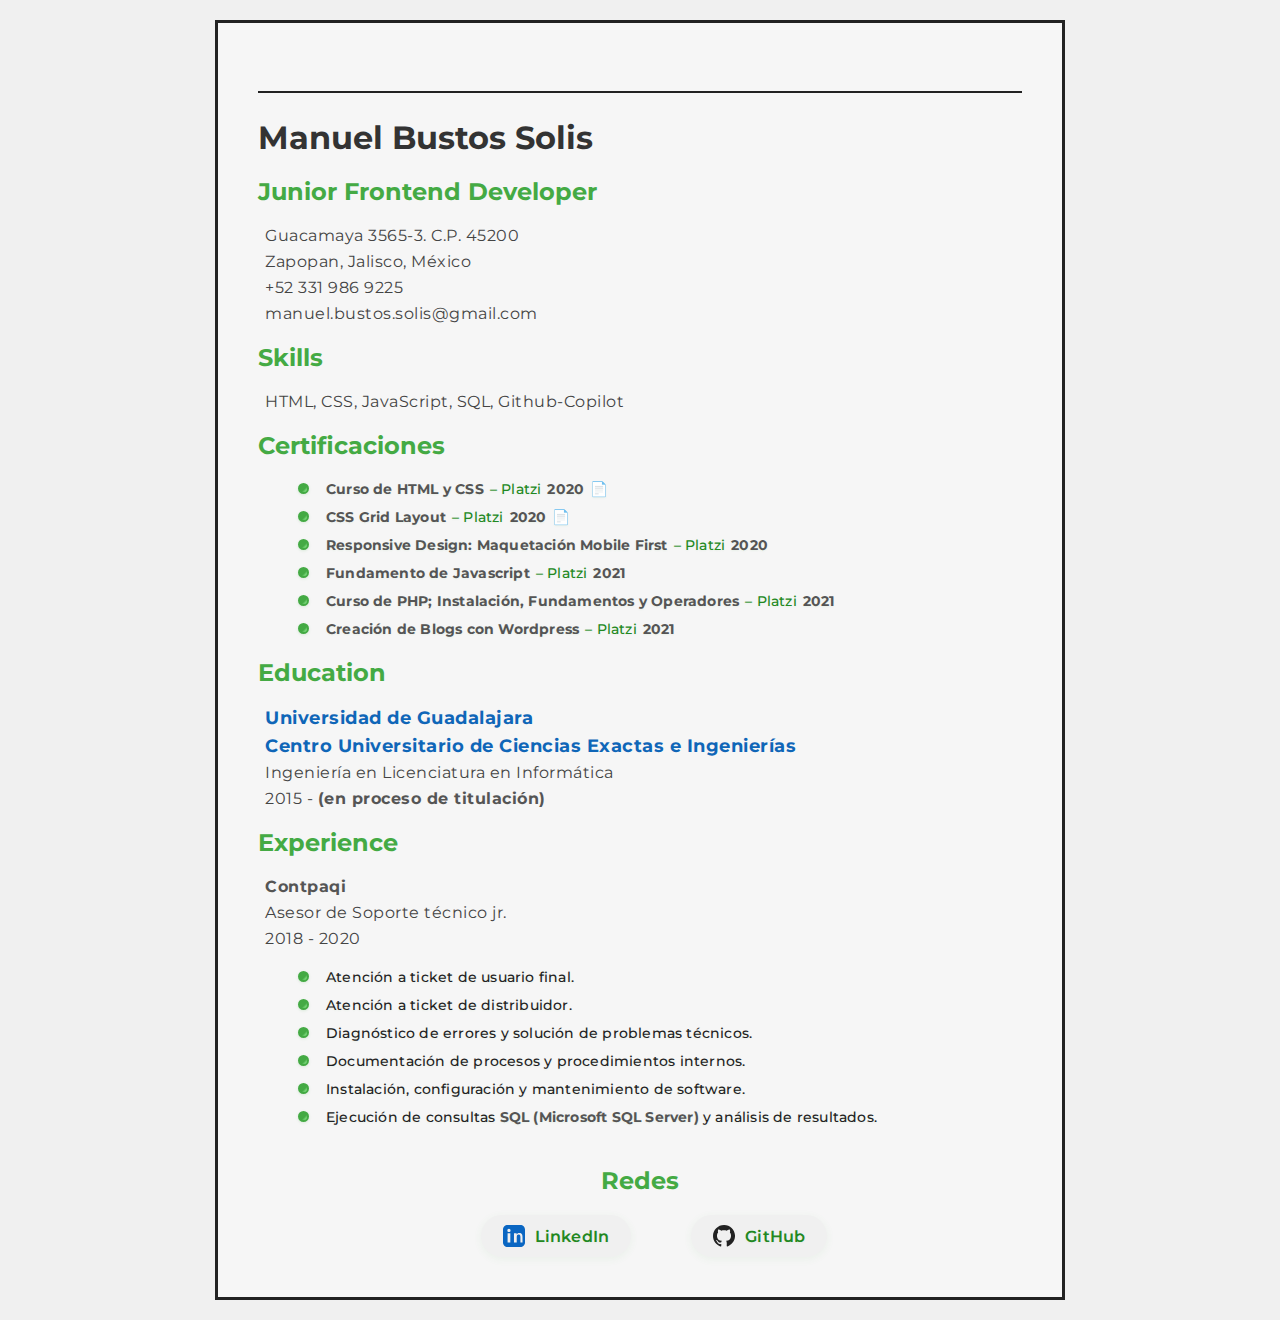
<file: 01-curriculum/index.html>
<!DOCTYPE html>
<html lang="es">
<head>
    <meta charset="UTF-8">
    <meta name="viewport" content="width=device-width, initial-scale=1.0">
    <title>Curriculum</title>
    <meta name="description" content="Currículum profesional de Manuel Bustos Solis, experiencia, habilidades y certificaciones.">
    <meta name="keywords" content="Currículum, CV, Manuel Bustos Solis, desarrollador, programación, certificaciones, Platzi">
    <meta name="author" content="Manuel Bustos Solis">
    <!-- Open Graph para compartir en redes sociales -->
    <meta property="og:title" content="Currículum de Manuel Bustos Solis">
    <meta property="og:description" content="Conoce mi experiencia, habilidades y certificaciones.">
    <meta property="og:type" content="website">
    <meta property="og:url" content="https://roadmap.sh/projects/single-page-cv">
    <!-- Puedes agregar una imagen personalizada para compartir en redes sociales -->
    <!-- <meta property="og:image" content="https://tusitio.com/imagen-cv.png"> -->
    <link rel="me" href="https://github.com/ManuelBustosSolis">
    <link rel="me" href="https://www.linkedin.com/in/manuel-bustos-solis">
    <link rel="stylesheet" href="style.css">
</head>
<body>

    <div class="container"> 
        <header>
            <h1 class="name">Manuel Bustos Solis</h1>
            <h2>Junior Frontend Developer</h2>
            <section class="contact">
                <p>Guacamaya 3565-3. C.P. 45200</p>
                <p>Zapopan, Jalisco, México</p>
                <p>+52 331 986 9225</p>
                <p>manuel.bustos.solis@gmail.com</p>
            </section>
        </header>

        <main>
            <section class="skills">
                <h2>Skills</h2>
                <p>HTML, CSS, JavaScript, SQL, Github-Copilot</p>
            </section>
            <section class="certifications">
                <h2>Certificaciones</h2>
                <ul>
                    <li>
                        <a href="https://platzi.com/p/manuelbustossolis/curso/1758-course/diploma/detalle/" target="_blank" title="Ver certificado" style="display:inline-flex;align-items:center;gap:6px;">
                            <span class="cert-title">Curso de HTML y CSS</span> – Platzi <span class="cert-year">2020</span> 📄
                        </a>
                    </li>
                    <li>
                        <a href="https://platzi.com/p/manuelbustossolis/curso/1229-course/diploma/detalle/" target="_blank" title="Ver certificado" style="display:inline-flex;align-items:center;gap:6px;">
                            <span class="cert-title">CSS Grid Layout</span> – Platzi <span class="cert-year">2020</span> 📄
                        </a>
                    </li>
                    <li>
                        <a href="https://platzi.com/p/manuelbustossolis/curso/2030-course/diploma/detalle/" target="_blank" title="Ver certificado" style="display:inline-flex;align-items:center;gap:6px;">
                            <span class="cert-title">Responsive Design: Maquetación Mobile First</span> – Platzi <span class="cert-year">2020</span>
                        </a>
                    </li>
                    <li>
                        <a href="https://platzi.com/p/manuelbustossolis/curso/1339-course/diploma/detalle/" target="_blank" title="Ver certificado" style="display:inline-flex;align-items:center;gap:6px;">
                            <span class="cert-title">Fundamento de Javascript</span> – Platzi <span class="cert-year">2021</span>
                        </a>
                    </li>
                    <li>
                        <a href="https://platzi.com/p/manuelbustossolis/curso/2646-course/diploma/detalle/" target="_blank" title="Ver certificado" style="display:inline-flex;align-items:center;gap:6px;">
                            <span class="cert-title">Curso de PHP; Instalación, Fundamentos y Operadores</span> – Platzi <span class="cert-year">2021</span>
                        </a>
                    </li>
                    <li>
                        <a href="https://platzi.com/p/manuelbustossolis/curso/2534-course/diploma/detalle/" target="_blank" title="Ver certificado" style="display:inline-flex;align-items:center;gap:6px;">
                            <span class="cert-title">Creación de Blogs con Wordpress</span> – Platzi <span class="cert-year">2021</span>
                        </a>
                    </li>
                </ul>
            </section>
            <section class="education">
                <h2>Education</h2>
                <p><span class="university">Universidad de Guadalajara</span></p>
                <p><span class="university">Centro Universitario de Ciencias Exactas e Ingenierías</span></p>
                <p>Ingeniería en Licenciatura en Informática</p>
                <p>2015 - <span>(en proceso de titulación)</span></p>
            </section>
            <section class="experience">
                <h2>Experience</h2>
                <p><span class="company">Contpaqi</span></p>
                <p>Asesor de Soporte técnico jr.</p>
                <p>2018 - 2020</p>
                <ul>
                    <li>Atención a ticket de usuario final.</li>
                    <li>Atención a ticket de distribuidor.</li>
                    <li>Diagnóstico de errores y solución de problemas técnicos.</li>
                    <li>Documentación de procesos y procedimientos internos.</li>
                    <li>Instalación, configuración y mantenimiento de software.</li>
                    <li>Ejecución de consultas <span class="sql">SQL (Microsoft SQL Server)</span> y análisis de resultados.</li>
                </ul>
            </section>
            <section class="social">
                <h2>Redes</h2>
                <ul class="social-links">
                    <li class="linkedin">
                        <a href="https://www.linkedin.com/in/manuel-bustos-solis" target="_blank" rel="noopener noreferrer">
                            <svg viewBox="0 0 24 24"><path d="M19 0h-14c-2.76 0-5 2.24-5 5v14c0 2.76 2.24 5 5 5h14c2.76 0 5-2.24 5-5v-14c0-2.76-2.24-5-5-5zm-11 19h-3v-10h3v10zm-1.5-11.27c-.97 0-1.75-.79-1.75-1.76s.78-1.76 1.75-1.76 1.75.79 1.75 1.76-.78 1.76-1.75 1.76zm15.5 11.27h-3v-5.6c0-1.34-.03-3.07-1.87-3.07-1.87 0-2.16 1.46-2.16 2.97v5.7h-3v-10h2.89v1.36h.04c.4-.75 1.37-1.54 2.82-1.54 3.01 0 3.57 1.98 3.57 4.56v5.62z"/></svg>
                            LinkedIn
                        </a>
                    </li>
                    <li class="github">
                        <a href="https://github.com/ManuelBustosSolis" target="_blank" rel="noopener noreferrer">
                            <svg viewBox="0 0 24 24"><path d="M12 0c-6.63 0-12 5.37-12 12 0 5.3 3.438 9.8 8.205 11.385.6.113.82-.258.82-.577 0-.285-.01-1.04-.015-2.04-3.338.724-4.042-1.61-4.042-1.61-.546-1.387-1.333-1.756-1.333-1.756-1.09-.745.083-.729.083-.729 1.205.085 1.84 1.237 1.84 1.237 1.07 1.834 2.807 1.304 3.492.997.108-.775.418-1.305.762-1.605-2.665-.305-5.466-1.332-5.466-5.931 0-1.31.469-2.381 1.236-3.221-.124-.303-.535-1.523.117-3.176 0 0 1.008-.322 3.301 1.23.957-.266 1.984-.399 3.003-.404 1.018.005 2.046.138 3.006.404 2.291-1.553 3.297-1.23 3.297-1.23.653 1.653.242 2.873.119 3.176.77.84 1.235 1.911 1.235 3.221 0 4.609-2.803 5.624-5.475 5.921.43.371.823 1.102.823 2.222 0 1.606-.014 2.898-.014 3.293 0 .322.216.694.825.576 4.765-1.587 8.2-6.086 8.2-11.385 0-6.63-5.373-12-12-12z"/></svg>
                            GitHub
                        </a>
                    </li>
                </ul>
            </section>
        </main>
    </div>
    
</body>
</html>
</file>
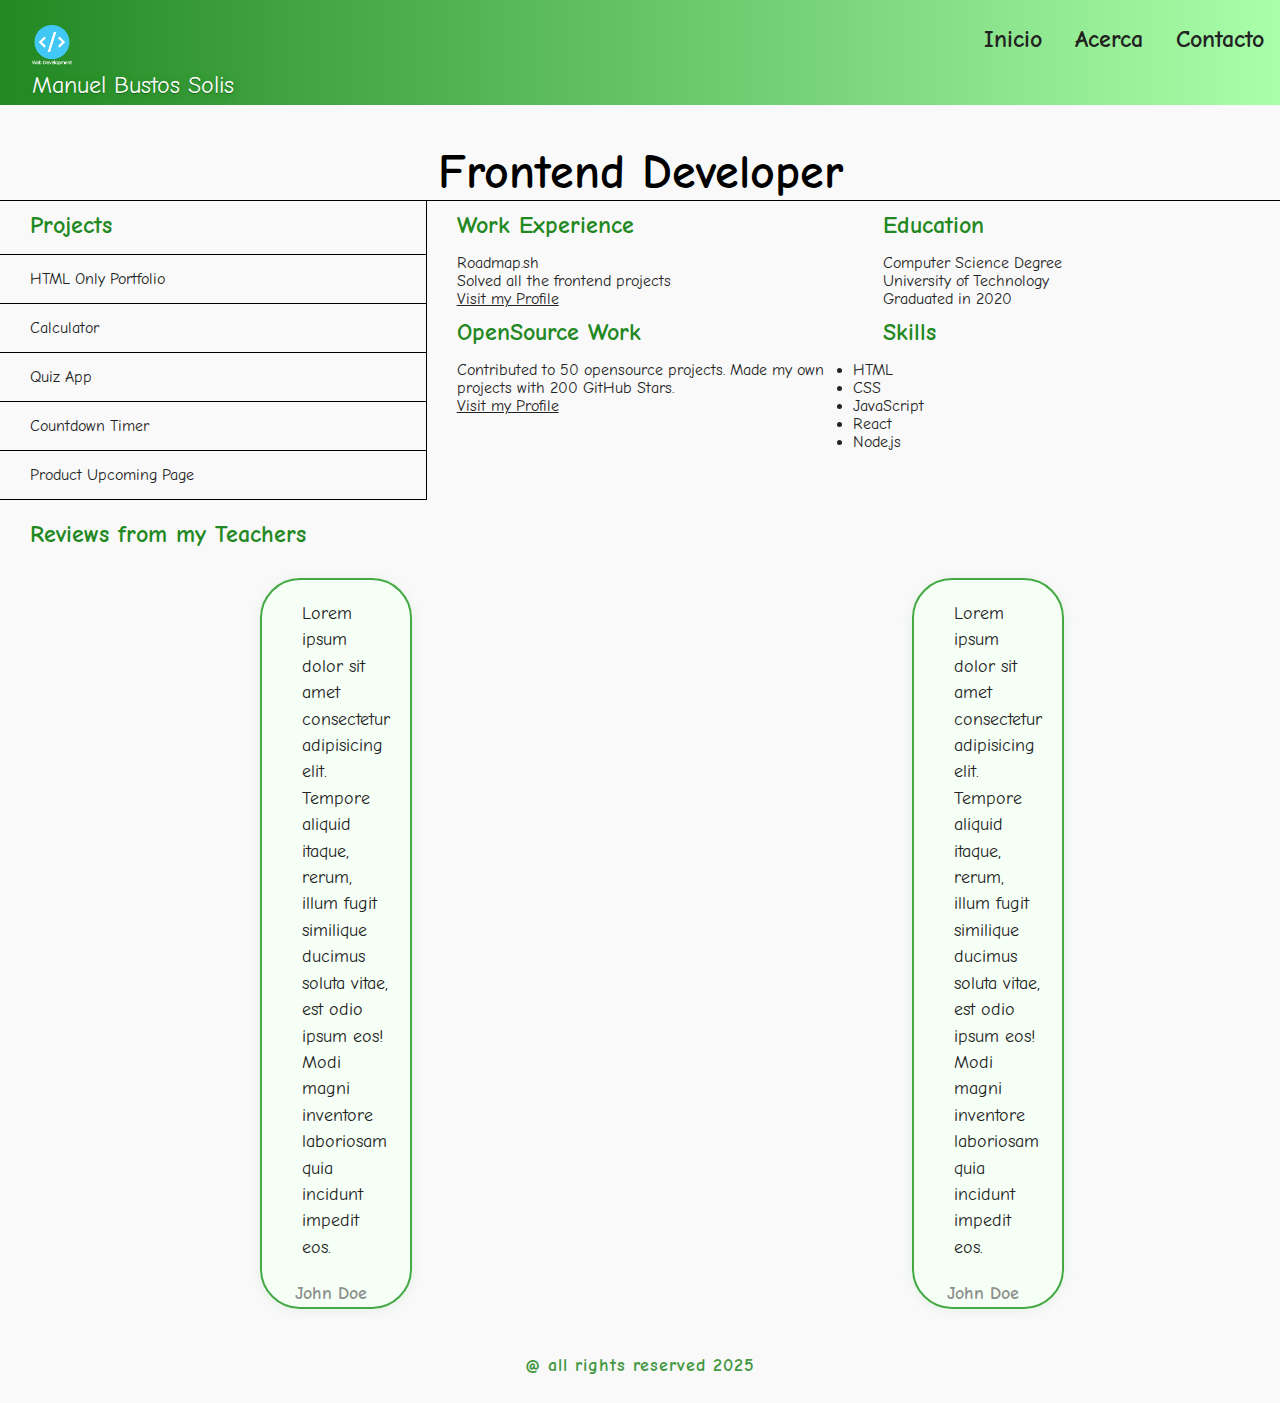
<file: 02-basic-HTML-website/index.html>
<!DOCTYPE html>
<html lang="es">
<head>
    <meta charset="UTF-8">
    <meta name="viewport" content="width=device-width, initial-scale=1.0">
    <title>Basic HTML Website</title>
    <link rel="stylesheet" href="style.css">
</head>
<body>
    <!-- Header with Navigation and Hero Section -->
    <header>
        <nav class="container-navbar">
            <div class="container-logo">
                    <a href="#" class="logo">
                        <img src="logo.png" alt="Logo de Manuel Bustos Solis" width="40" height="40" />
                    </a>
                <div class="name"><span>Manuel Bustos Solis</span></div>
            </div>
            <ul class="nav-links">
                    <li>Inicio</li>
                    <li>Acerca</li>
                    <li>Contacto</li>
            </ul>
        </nav>
        <div class="hero">
            <h1>Frontend Developer</h1>
        </div>
    </header>
    <s-! Main Content Section -->
    <main>
        <div class="main-grid">
            <div class="col1">
                <section class="projects">
                    <h2>Projects</h2>
                    <ul class="project-list-flex">
                        <li class="item-list-flex">HTML Only Portfolio</li>
                        <li class="item-list-flex">Calculator</li>
                        <li class="item-list-flex">Quiz App</li>
                        <li class="item-list-flex">Countdown Timer</li>
                        <li class="item-list-flex">Product Upcoming Page</li>
                    </ul>
                </section>
            </div>
            <div class="col2">
                <section class="work">
                    <article class="work-experience">
                        <h2>Work Experience</h2>
                        <p>Roadmap.sh</p>
                        <p>Solved all the frontend projects</p>
                        <a href="#">Visit my Profile</a>
                    </article>
                    <article class="work-opensource">
                        <h2>OpenSource Work</h2>
                        <p>Contributed to 50 opensource projects. Made my own projects with 200 GitHub Stars.</p>
                        <a href="#">Visit my Profile</a>
                    </article>
                </section>
            </div>
            <div class="col3">
                <section class="education">
                    <article class="item-education">
                        <h2>Education</h2>
                        <p>Computer Science Degree</p>
                        <p>University of Technology</p>
                        <p>Graduated in 2020</p>
                    </article>
                    <article class="item-skills">
                        <h2>Skills</h2>
                        <ul class="skills-list">
                            <li>HTML</li>
                            <li>CSS</li>
                            <li>JavaScript</li>
                            <li>React</li>
                            <li>Node.js</li>
                        </ul>
                    </article>

                </section>
            </div>
        </div>

        <section class="testimonials">
            <h2 class="title-reviews">Reviews from my Teachers</h2>
            <div class="container-testimonials">
                <article class="item-testimonial">
                    <p>Lorem ipsum dolor sit amet consectetur adipisicing elit. Tempore aliquid itaque, rerum, illum fugit similique ducimus soluta vitae, est odio ipsum eos! Modi magni inventore laboriosam quia incidunt impedit eos.</p>
                    <footer class="testimonial-footer">John Doe</footer>
                </article>
                <article class="item-testimonial">
                    <p>Lorem ipsum dolor sit amet consectetur adipisicing elit. Tempore aliquid itaque, rerum, illum fugit similique ducimus soluta vitae, est odio ipsum eos! Modi magni inventore laboriosam quia incidunt impedit eos.</p>
                    <footer class="testimonial-footer">John Doe</footer>
                </article>
                <article class="item-testimonial">
                    <p>Lorem ipsum dolor sit amet consectetur adipisicing elit. Tempore aliquid itaque, rerum, illum fugit similique ducimus soluta vitae, est odio ipsum eos! Modi magni inventore laboriosam quia incidunt impedit eos.</p>
                    <footer class="testimonial-footer">John Doe</footer>
                </article>
            </div>
        </section>
    </main>

    <footer>
        <p class="copyright">@ all rights reserved 2025</p>
    </footer>
</body>
</html>
</file>
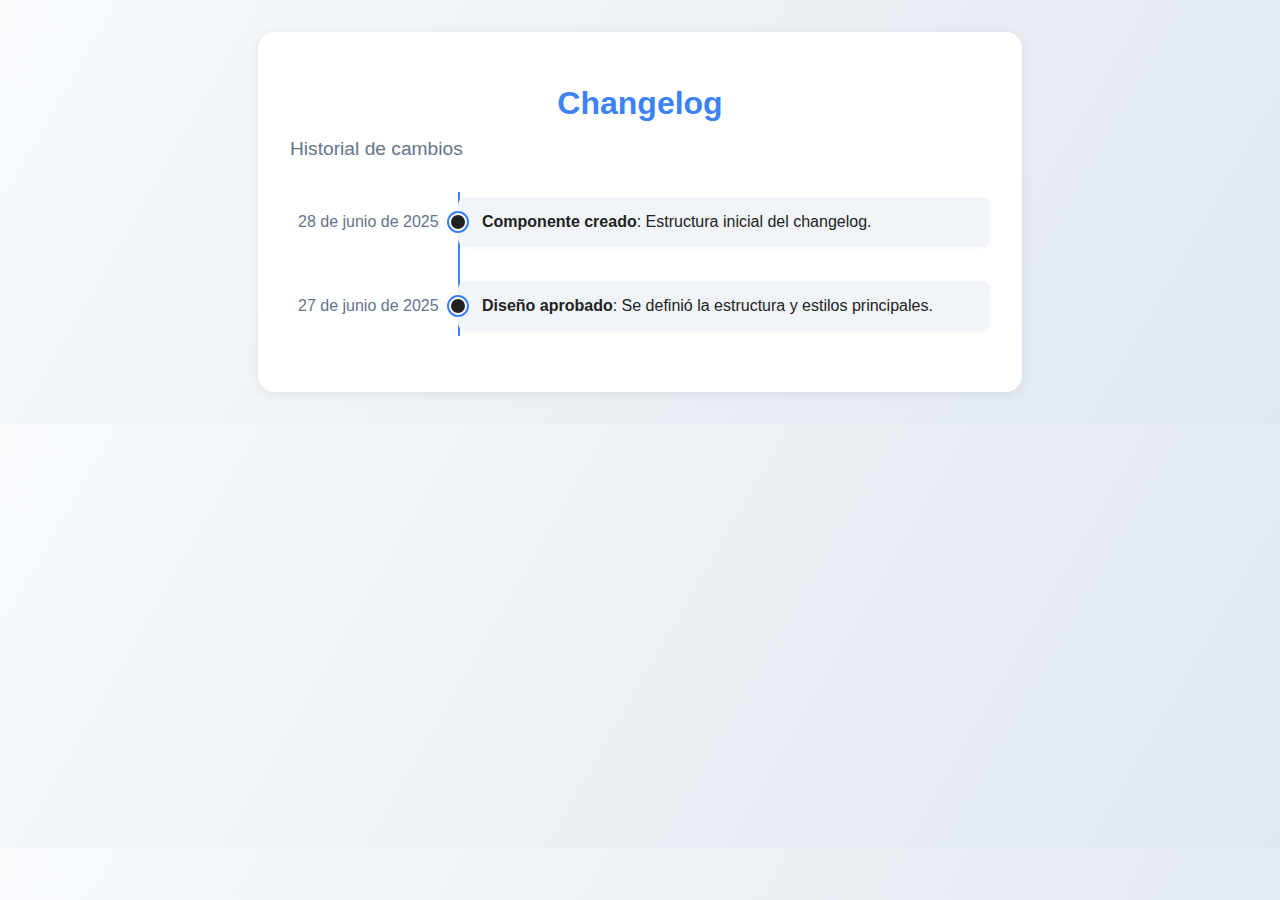
<file: 04-Changelog-Component/index.html>
<!DOCTYPE html>
<html lang="es">
<head>
    <meta charset="UTF-8">
    <meta name="viewport" content="width=device-width, initial-scale=1.0">
    <title>Changelog Component</title>
    <link rel="stylesheet" href="style.css">
</head>
<body>
    <main>
        <section class="changelog">
            <h1>Changelog</h1>
            <h2>Historial de cambios</h2>
            <div class="changelog-timeline">
                <div class="changelog-row">
                    <div class="changelog-date">
                        <time datetime="2025-06-28">28 de junio de 2025</time>
                    </div>
                    <div class="changelog-desc">
                        <strong>Componente creado</strong>: Estructura inicial del changelog.
                    </div>
                </div>
                <div class="changelog-row">
                    <div class="changelog-date">
                        <time datetime="2025-06-27">27 de junio de 2025</time>
                    </div>
                    <div class="changelog-desc">
                        <strong>Diseño aprobado</strong>: Se definió la estructura y estilos principales.
                    </div>
                </div>
            </div>
        </section>
    </main>
</body>
</html>
</file>
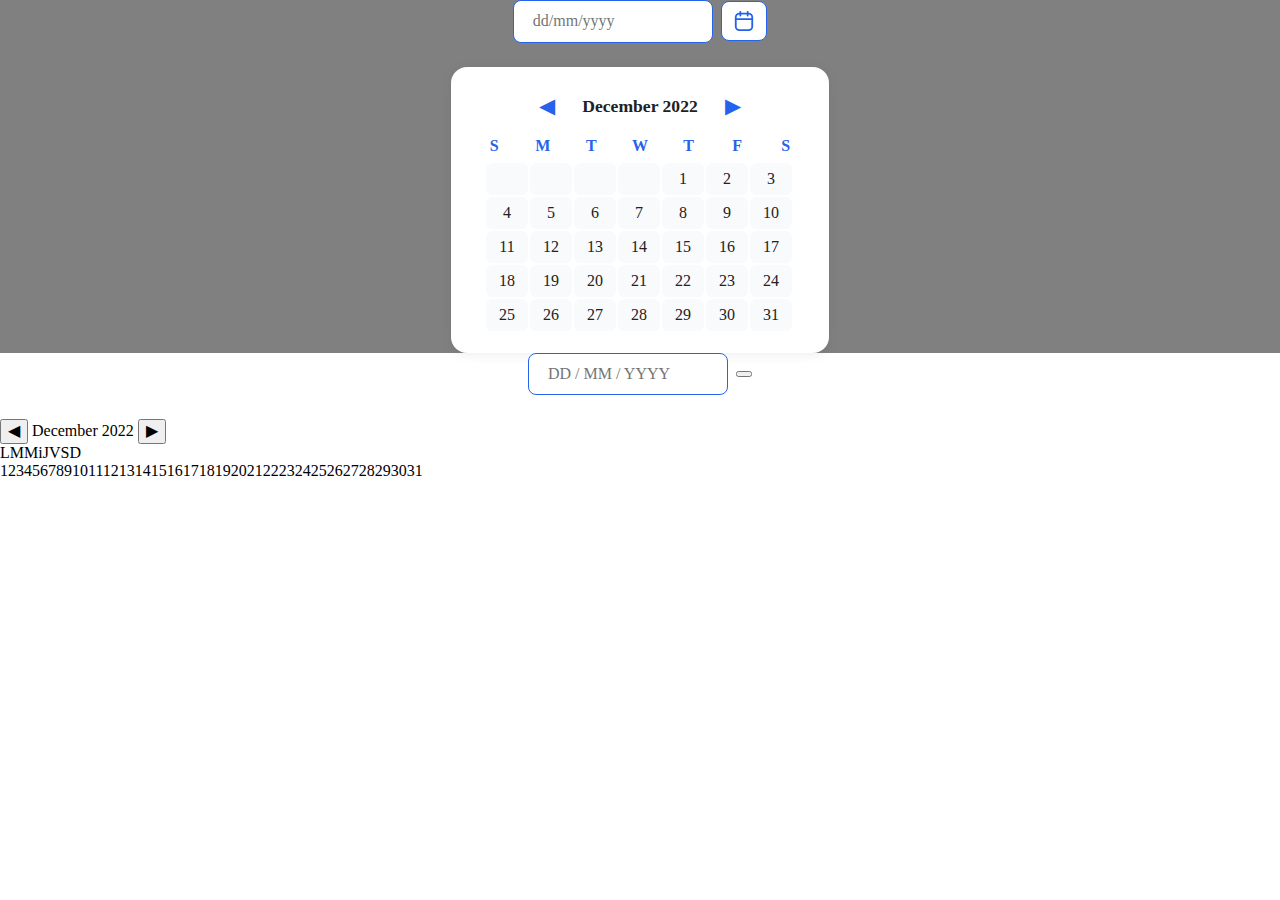
<file: 06-datepickerUI/index.html>
<!DOCTYPE html>
<html lang="es">
<head>
  <meta charset="UTF-8">
  <meta name="viewport" content="width=device-width, initial-scale=1.0">
  <title>Datepicker UI</title>
  <link rel="stylesheet" href="/normalize.css">
  <link rel="stylesheet" href="style.css">
</head>
<body>
    <main>
        <section class="datepicker-ui">
            <div class="datepicker-top">
                <input type="text" class="datepicker-input" placeholder="dd/mm/yyyy" readonly>
                <button class="datepicker-btn" aria-label="Abrir calendario">
                    <!-- Icono de calendario SVG -->
                    <svg width="22" height="22" viewBox="0 0 24 24" fill="none" stroke="#2563eb" stroke-width="2" stroke-linecap="round" stroke-linejoin="round">
                        <rect x="3" y="4" width="18" height="18" rx="4"/>
                        <line x1="16" y1="2" x2="16" y2="6"/>
                        <line x1="8" y1="2" x2="8" y2="6"/>
                        <line x1="3" y1="10" x2="21" y2="10"/>
                    </svg>
                </button>
            </div>
            <div class="datepicker-calendar">
                <div class="datepicker-header">
                    <button class="datepicker-arrow" aria-label="Mes anterior">&#9664;</button>
                    <span class="datepicker-month">December 2022</span>
                    <button class="datepicker-arrow" aria-label="Mes siguiente">&#9654;</button>
                </div>
                <div class="datepicker-days">
                    <span>S</span><span>M</span><span>T</span><span>W</span><span>T</span><span>F</span><span>S</span>
                </div>
                <div class="datepicker-grid">
                    <span></span><span></span><span></span><span></span><span>1</span><span>2</span><span>3</span>
                    <span>4</span><span>5</span><span>6</span><span>7</span><span>8</span><span>9</span><span>10</span>
                    <span>11</span><span>12</span><span>13</span><span>14</span><span>15</span><span>16</span><span>17</span>
                    <span>18</span><span>19</span><span>20</span><span>21</span><span>22</span><span>23</span><span>24</span>
                    <span>25</span><span>26</span><span>27</span><span>28</span><span>29</span><span>30</span><span>31</span>
                </div>
            </div>
        </section>

        <section class="datepicker-container">
            <div class="datepicker-top">
                <input type="text" class="datepicker-input" placeholder="DD / MM / YYYY">
                <button class="datepicker-btn>
                    <svg width="22" height="22" viewBox="0 0 24 24" fill="none" stroke="#2563eb" stroke-width="2" stroke-linecap="round" stroke-linejoin="round">
                        <rect x="3" y="4" width="18" height="18" rx="4"/>
                        <line x1="16" y1="2" x2="16" y2="6"/>
                        <line x1="8" y1="2" x2="8" y2="6"/>
                        <line x1="3" y1="10" x2="21" y2="10"/>
                    </svg>
                </button>
            </div>
            <div class="calendar">
                <div class="calendar-header">
                    <button>&#9664;</button>
                    <span>December 2022</span>
                    <button>&#9654;</button>
                </div>
                <div class="datepicker-calendar-days">
                    <span>L</span><span>M</span><span>Mi</span><span>J</span><span>V</span><span>S</span><span>D</span>
                </div>
                <div class="datepicker-calendar-numbers">
                    <span></span><span></span><span></span><span></span><span>1</span><span>2</span><span>3</span><span>4</span><span>5</span><span>6</span><span>7</span><span>8</span><span>9</span><span>10</span><span>11</span><span>12</span><span>13</span><span>14</span><span>15</span><span>16</span><span>17</span><span>18</span><span>19</span><span>20</span><span>21</span><span>22</span><span>23</span><span>24</span><span>25</span><span>26</span><span>27</span><span>28</span><span>29</span><span>30</span><span>31</span>
                </div>
            </div>
        </section>
    </main>
</body>
</html>
</file>
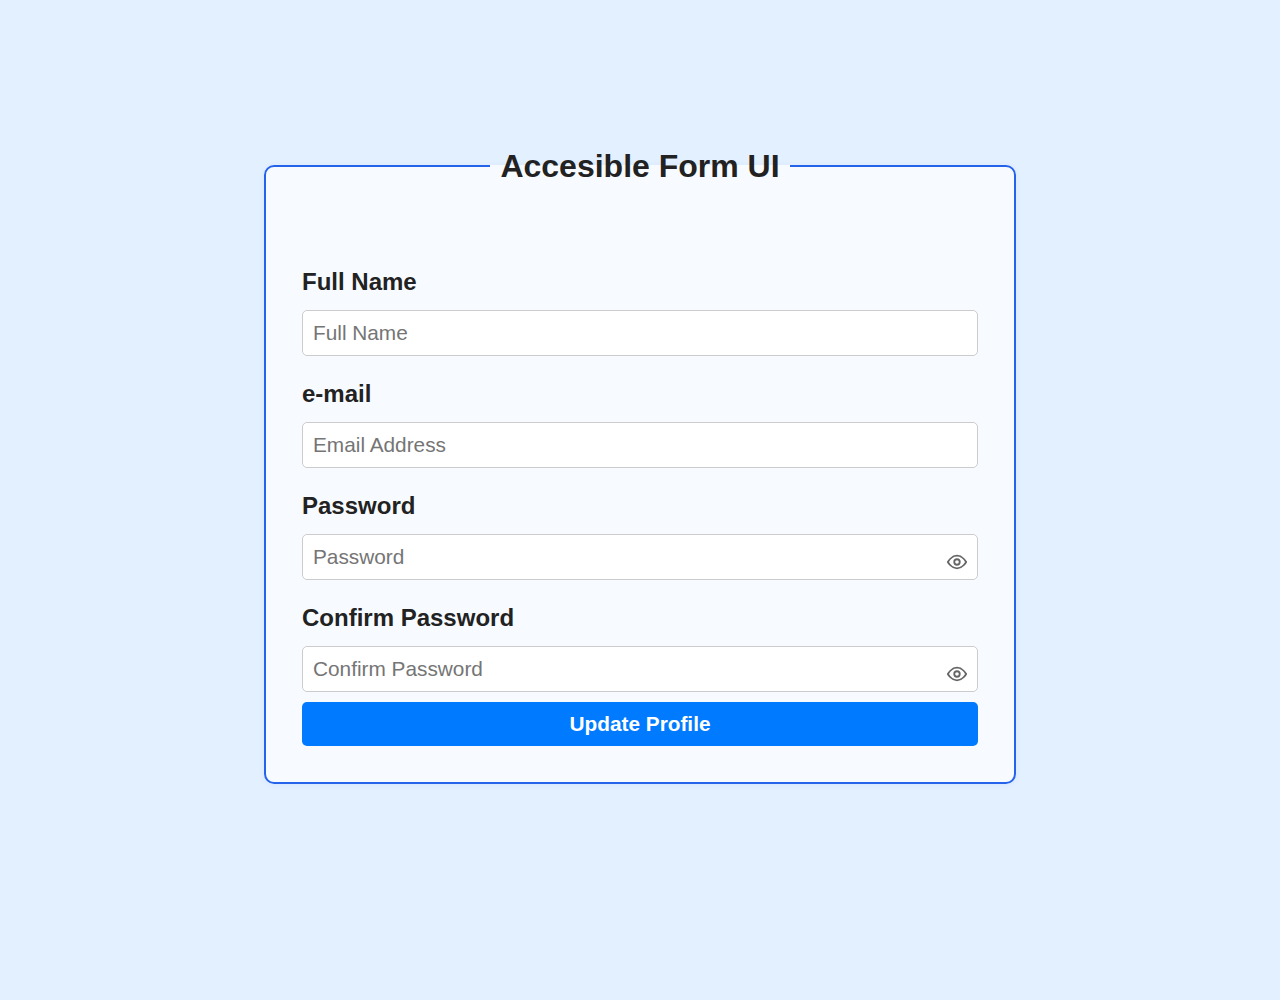
<file: 07-accesible-form-UI/index.html>
<!DOCTYPE html>
<html lang="es">
<head>
    <meta charset="UTF-8">
    <meta name="viewport" content="width=device-width, initial-scale=1.0">
    <title>Accesible Form UI</title>
    <link rel="stylesheet" href="style.css">
</head>
<body>
    <main>
        <section class="accessible-form-ui">
            <fieldset>
                <legend class="legend">Accesible Form UI</legend>
                <form action="#" method="post" class="form-ui">
                    <label for="fName">Full Name</label>
                    <input type="text" id="fName" name="fName" placeholder="Full Name" required>
                    
                    
                    <label for="email">e-mail</label>
                    <input type="email" id="email" name="email" placeholder="Email Address" required>

                    
                    <label for="password">Password</label>
                    <div class="input-password-wrapper">
                        <input type="password" id="password" name="password" placeholder="Password" required>
                        <button type="button"  class="icon-eye" aria-label="Mostrar contraseña">
                            <svg width="22" height="22" viewBox="0 0 24 24" fill="none" stroke="#666" stroke-width="2" stroke-linecap="round" stroke-linejoin="round">
                            <circle cx="12" cy="12" r="3"/>
                            <path d="M2 12s4-7 10-7 10 7 10 7-4 7-10 7-10-7-10-7z"/>
                            </svg>
                        </button>
                    </div>
                    
                    <label for="confirm-password">Confirm Password</label>
                    <div class="input-password-wrapper">
                        <input type="password" id="confirm-password" name="confirm-password" placeholder="Confirm Password" required>
                        <button type="button" class="icon-eye" aria-label="Mostrar contraseña">
                            <svg width="22" height="22" viewBox="0 0 24 24" fill="none" stroke="#666" stroke-width="2" stroke-linecap="round" stroke-linejoin="round">
                            <circle cx="12" cy="12" r="3"/>
                            <path d="M2 12s4-7 10-7 10 7 10 7-4 7-10 7-10-7-10-7z"/>
                            </svg>
                        </button>
                    </div>
                    <button type="submit" class="submit">Update Profile</button>
                </form>
            </fieldset>
        </section>
    </main>
</body>
</html>
</file>
<file: 01-curriculum/style.css>
@import url('https://fonts.googleapis.com/css2?family=Montserrat:wght@500;700&display=swap');

* {
    margin: 0;
    padding: 0;
    box-sizing: border-box;
}

body {
    font-family: 'Montserrat', Arial, sans-serif;
    background-color: #f0f0f0;
    color: #222;
    padding: 0;
}

.container {
    max-width: 850px;
    margin: 20px auto;
    padding: 30px 40px 30px 40px;
    border: #222 solid 3px;
    background-color: #f6f6f6;
}

h1 {
    color: #333;
    text-align: left;
    margin-top: 40px;
    font-weight: bold;
    margin-top: 20px;
    border-top: #222 solid 2px ;
    margin-top: 5%;
    padding-top: 25px;
}

h2{
    font-size: 1.5em;
    margin: 20px 0;
    color: #44aa44;
}

p {
    color: #444;
    font-size: 1em;
    margin: 7px ;
    letter-spacing: 0.5px;
}

.university {
    font-size: 1.1em;
    color: #0f66b8;
    margin-bottom: 10px;
}

span{
    color: #555;
    font-weight: bold;
}

ul {
    list-style: none; /* Quitamos el estilo por defecto */
    margin-top: 20px;
    padding-left: 40px;
    position: relative;
}

li {
    margin-bottom: 10px;
    color: #222;
    position: relative;
    padding-left: 28px;
    font-family: 'Montserrat', Arial, sans-serif;
    font-size: .9em;
    font-weight: 500;
    letter-spacing: 0.2px;
    text-shadow: 0 1px 2px rgba(68,170,68,0.07);
    transition: color 0.2s, background 0.2s;
    border-radius: 6px;
    cursor: pointer;
}

li:hover {
    background: #e8fbe8;
    color: #228822;
}

li::before {
    content: '';
    position: absolute;
    left: 0;
    top: 3px;
    width: 7px;
    height: 7px;
    background: linear-gradient(135deg, #44aa44 60%, #aaffaa 100%);
    border-radius: 50%;
    box-shadow: 0 1px 3px rgba(68,170,68,0.15);
    border: 2px solid #44aa44;
}
a { 
text-decoration: none;
color: #228822;
}

a:visited {
    color: #228822;
}
/* Quitar el círculo verde en la lista de redes sociales */
ul.social-links > li::before {
    display: none;
    content: none;
}

.social {
    margin-top: 40px;
    text-align: center;
}

.social-links {
    display: flex;
    justify-content: center;
    gap: 32px;
    list-style: none;
    padding: 0;
    margin-top: 18px;
}

.social-links li a {
    display: flex;
    align-items: center;
    gap: 10px;
    background: #f0f0f0;
    border-radius: 50px;
    padding: 10px 22px;
    font-weight: 600;
    color: #228822;
    text-decoration: none;
    font-size: 1.08em;
    box-shadow: 0 2px 8px rgba(68,170,68,0.07);
    transition: background 0.2s, color 0.2s, box-shadow 0.2s;
}

.social-links li a:hover {
    background: #44aa44;
    color: #fff;
    box-shadow: 0 4px 16px rgba(68,170,68,0.15);
}

.social-links .linkedin svg {
    fill: #0a66c2;
}
.social-links .github svg {
    fill: #222;
}

.social-links li a svg {
    width: 22px;
    height: 22px;
    vertical-align: middle;
}
</file>
<file: 02-basic-HTML-website/style.css>
@import url('https://fonts.googleapis.com/css2?family=Comic+Neue:wght@400;700&display=swap');

* {
    margin: 0;
    padding: 0;
    box-sizing: border-box;
    font-family: 'Comic Neue', 'Comic Sans MS', cursive, sans-serif;
}
body {
    font-family: 'Comic Neue', 'Comic Sans MS', cursive, sans-serif;
    background: #f9f9f9;
    color: #222;
    margin: 0;
    padding: 0;
}
h1 {
    color: black;
    text-align: center;
    font-size: 3em;;
    margin-top: 40px;
}

.background {
    display: flex;
    flex-direction: column;
    justify-content: center;
    align-items: center;
    background: linear-gradient(90deg, #228822 0%, #aaffaa 100%);
    color: #fff;
    padding: 40px 0 90px 0;
    
}

.logo {
    display: flex;
    align-items: center;
    gap: 14px; /* Espacio horizontal entre el logo y el nombre */
}

.name{
    text-align: center;
    font-size: 1.5em;
    color: #fff;
    text-shadow: 0 2px 8px #228822, 0 1px 0 #176617;
    display: flex;
    align-items: center;
    height: 40px; /* Igual que el logo para centrar verticalmente */
}

.container-navbar{
    display: flex;
    flex-direction: row;
    justify-content: space-between;
    background: linear-gradient(90deg, #228822 0%, #aaffaa 100%);
    padding-top: 25px; /* Espacio superior extra */
    padding-left: 32px; /* Espacio izquierdo extra */
}

.nav-links a{
    text-decoration: none;
    color: #fff;
    text-shadow: 0 1px 4px #176617;
    font-weight: bold;
    transition: color 0.2s;
}

.nav-links a:hover {
    color: #aaffaa;
}

.nav-links {
    display: flex;
    text-decoration: none;
    justify-content: space-around;
    list-style: none;
    width: 25%;
    font-weight: bold;
    font-size: 1.5em;
}

.main-grid{
    display: grid;
    grid-template-columns: 1fr 1fr 1fr;
    min-height: 300px;
    border-top: 1px solid #000;
}

.col1{
    display: flex;
    flex-direction: column;
    height: 100%;
}

.projects{
    display: flex;
    flex-direction: column;
    flex:1;
    border-right: 1px solid #000;
    border-bottom: 1px solid #000;
}

.projects ul{
    display: flex;
    flex-direction: column;
    list-style: none;
    height: 100%;
}

.projects ul li:first-child {
    border-top: 1px solid #000;
}

.projects li{
    flex: 1;
    margin:0;
    border-bottom: 1px solid #000;
    padding-left: 30px;
    padding-top: 15px;
}

.projects ul li:last-child {
    border-bottom: none;
}

.col2, .col3 {
    display: flex;
    flex-direction: column;
}


h2{
    text-align: left;
    padding-bottom: 15px;
    padding-left: 30px;
    padding-top: 10px;
    color: #228822;
}


.col2 > div, .col3 > div {
    flex: 1;
    border-bottom: 1px solid #000;
    border-right: 1px solid #000;
    padding: 16px;
}


p, .main-grid a{
    padding-left: 30px;
    color: #222;
}

.title-reviews{
    text-align: left;
    padding: 20px 0 20px 30px;
    font-size: 1.5em;
    color: #228822;
}

.container-testimonials{
    display: flex;
    flex-direction: row;
    padding: 10px 0 10px 0;
    width: auto;
    margin: 0 20px 0 10px;

}

.item-testimonial{
    font-weight: 500;
    margin: 0 250px;
    padding : 20px 20px 0 10px;
    line-height: 1.5em;
    font-size: 1.1em;;
    border: 2px solid #44aa44;
    border-radius: 40px;
    box-shadow: 0 2px 12px rgba(68,170,68,0.10);
    background: #f6fff6;
    transition: box-shadow 0.2s, border-color 0.2s;
}

.item-testimonial:hover {
    border-color: #228822;
    box-shadow: 0 4px 24px rgba(68,170,68,0.18);
}

.testimonial-footer{
    text-align: center;
    padding-top: 20px;
    color: rgba(68, 68, 68, 0.7);
    font-weight: bold;
    opacity: 0.85;
}

footer .copyright {
    text-align: center;
    color: #228822;
    font-size: 1.1em;
    font-weight: bold;
    letter-spacing: 1px;
    padding: 36px 0 28px 0;
    opacity: 0.85;
    font-family: 'Comic Neue', 'Comic Sans MS', cursive, sans-serif;
}

/* ====== MENÚ HAMBURGUESA RESPONSIVE ====== */
.menu-toggle {
    display: none;
}
.menu-icon {
    display: none;
    flex-direction: column;
    justify-content: center;
    cursor: pointer;
    width: 36px;
    height: 36px;
    margin-left: auto;
    margin-right: 16px;
}
.menu-icon span {
    display: block;
    height: 4px;
    width: 100%;
    background: #fff;
    border-radius: 2px;
    margin: 5px 0;
    transition: 0.3s;
}

@media (max-width: 768px) {
    .menu-icon {
        display: flex;
    }
    .nav-links {
        display: none;
        flex-direction: column;
        width: 100%;
        background: #228822;
        position: absolute;
        top: 70px;
        left: 0;
        z-index: 100;
        box-shadow: 0 4px 16px rgba(0,0,0,0.08);
    }
    .menu-toggle:checked + .menu-icon + .nav-links {
        display: flex;
    }
    .container-navbar {
        position: relative;
    }
}

/* ===================== RESPONSIVE DESIGN ===================== */
@media (max-width: 1024px) {
    .main-grid {
        grid-template-columns: 1fr 1fr;
    }
    .col3 {
        display: none;
    }
    .container-navbar {
        flex-direction: column;
        align-items: flex-start;
        padding-left: 16px;
    }
    .nav-links {
        width: 100%;
        justify-content: flex-start;
        font-size: 1.2em;
        margin-top: 10px;
    }
}

@media (max-width: 768px) {
    .main-grid {
        grid-template-columns: 1fr;
    }
    .col2, .col1 {
        border-right: none;
    }
    .container-navbar {
        flex-direction: column;
        align-items: flex-start;
        padding-left: 8px;
        padding-top: 12px;
    }
    .logo {
        margin-bottom: 10px;
    }
    .nav-links {
        flex-direction: column;
        width: 100%;
        align-items: flex-start;
        font-size: 1em;
        gap: 6px;
    }
    .background {
        padding: 24px 0 40px 0;
    }
    h1 {
        font-size: 2em;
    }
    h2 {
        font-size: 1.2em;
        padding-left: 12px;
    }
    p, .main-grid a {
        padding-left: 12px;
        font-size: 1em;
    }
    .container-testimonials {
        flex-direction: column;
        align-items: stretch;
        margin: 0 4px;
    }
    .item-testimonial {
        margin: 16px 0;
        padding: 18px 8px 0 8px;
        font-size: 1em;
    }
}

@media (max-width: 480px) {
    .container-navbar {
        padding-left: 2px;
        padding-top: 6px;
    }
    .logo img {
        width: 32px;
        height: 32px;
    }
    .name {
        font-size: 1em;
        height: 32px;
    }
    .background {
        padding: 12px 0 20px 0;
    }
    h1 {
        font-size: 1.2em;
    }
    h2 {
        font-size: 1em;
        padding-left: 6px;
    }
    p, .main-grid a {
        padding-left: 6px;
        font-size: 0.95em;
    }
    .item-testimonial {
        font-size: 0.95em;
        border-radius: 18px;
    }
    footer .copyright {
        font-size: 0.95em;
        padding: 18px 0 12px 0;
    }
}

/* Imágenes y contenedores fluidos */
img, .main-grid, .container-navbar, .background {
    max-width: 100%;
    box-sizing: border-box;
}
</file>
<file: 04-Changelog-Component/style.css>
/* style.css para Changelog Component */
body {
    font-family: 'Comic Neue', Arial, sans-serif;
    background: linear-gradient(120deg, #f8fafc 0%, #e0e7ef 100%);
    margin: 0;
    padding: 0;
    color: #222;
}

main {
    max-width: 700px;
    margin: 2rem auto;
    background: #fff;
    border-radius: 1rem;
    box-shadow: 0 2px 12px rgba(0,0,0,0.07);
    padding: 2rem;
}

.changelog h1 {
    font-size: 2rem;
    margin-bottom: 0.5rem;
    color: #3b82f6;
    text-align: center;
}

.changelog h2 {
    text-align: ce;
    font-size: 1.2rem;
    color: #64748b;
    margin-bottom: 2rem;
    font-weight: 400;
}

.changelog-timeline {
    position: relative;
    margin-left: 0.5rem;
}

.changelog-row {
    display: grid;
    grid-template-columns: 160px 1fr;
    align-items: center;
    position: relative;
    min-height: 60px;
    margin-bottom: 1.5rem;
}

.changelog-date {
    text-align: right;
    padding-right: 2.5rem;
    color: #64748b;
    font-size: 1rem;
    position: relative;
    white-space: nowrap;
    z-index: 3;
}

.changelog-desc {
    background: #f1f5f9;
    border-radius: 0.5rem;
    padding: 1rem 1.5rem;
    box-shadow: 0 1px 4px rgba(0,0,0,0.03);
    position: relative;
}

/* Línea vertical */
.changelog-timeline::before {
    content: "";
    position: absolute;
    left: 160px;
    top: 0;
    width: 2px;
    height: 100%;
    background: #3b82f6;
    z-index: 0;
}

/* Punto negro en cada fila */
.changelog-row::before {
    content: "";
    position: absolute;
    left: 160px;
    top: 50%;
    transform: translate(-50%, -50%);
    width: 14px;
    height: 14px;
    background: #222;
    border-radius: 50%;
    border: 2px solid #fff;
    z-index: 2;
    box-shadow: 0 0 0 2px #3b82f6;
}

@media (max-width: 600px) {
    main {
        padding: 1rem;
    }
    .changelog-row {
        grid-template-columns: 120px 1fr;
        min-height: 48px;
    }
    .changelog-timeline::before,
    .changelog-row::before {
        left: 120px;
    }
    .changelog-date {
        padding-right: 1.2rem;
        font-size: 0.95rem;
    }
    .changelog-desc {
        padding: 0.7rem 1rem;
        font-size: 0.98rem;
    }
    .changelog h1 {
        font-size: 1.3rem;
    }
    .changelog h2 {
        font-size: 1rem;
    }
}
</file>
<file: 06-datepickerUI/style.css>
/* --- Estilos para el Datepicker UI visual --- */
.datepicker-top {
    display: flex;
    justify-content: center;
    align-items: center;
    gap: 0.5rem;
    margin-bottom: 1.5rem;
}

.datepicker-input {
    padding: 0.7rem 1.2rem;
    border: 1.5px solid #2563eb;
    border-radius: 0.5rem;
    font-size: 1rem;
    outline: none;
    width: 160px;
    background: #fff;
    color: #222;
}

.datepicker-btn {
    background: #fff;
    border: 1.5px solid #2563eb;
    border-radius: 0.5rem;
    padding: 0.5rem 0.7rem;
    cursor: pointer;
    display: flex;
    align-items: center;
    transition: background 0.2s, border-color 0.2s;
}
.datepicker-btn:hover {
    background: #f0f6ff;
    border-color: #3b82f6;
}

.datepicker-calendar {
    background: #fff;
    border-radius: 1rem;
    box-shadow: 0 2px 12px rgba(0,0,0,0.07);
    padding: 1.5rem 1.2rem 1.2rem 1.2rem;
    max-width: 340px;
    margin: 0 auto;
}

.datepicker-header {
    display: flex;
    align-items: center;
    justify-content: center;
    gap: 1.2rem;
    margin-bottom: 1rem;
}
.datepicker-arrow {
    background: none;
    border: none;
    font-size: 1.3rem;
    color: #2563eb;
    cursor: pointer;
    padding: 0.2rem 0.5rem;
    border-radius: 0.3rem;
    transition: background 0.2s;
}
.datepicker-arrow:hover {
    background: #f0f6ff;
}
.datepicker-month {
    font-weight: bold;
    font-size: 1.1rem;
    color: #222;
}

.datepicker-days {
    display: grid;
    grid-template-columns: repeat(7, 1fr);
    text-align: center;
    font-weight: bold;
    color: #2563eb;
    margin-bottom: 0.5rem;
    font-size: 1rem;
}

.datepicker-grid {
    position: relative;
    width: 308px; /* 7 columnas x 42px + 6*2px gap */
    height: 170px; /* 5 filas x 32px + 4*2px gap */
    margin: 0 auto;
    background: transparent;
}
.datepicker-grid span {
    position: absolute;
    width: 42px;
    height: 32px;
    display: flex;
    align-items: center;
    justify-content: center;
    font-size: 1rem;
    color: #222;
    background: #f8fafc;
    border-radius: 0.4rem;
    transition: background 0.2s, color 0.2s;
}
.datepicker-grid span:not(:empty):hover {
    background: #2563eb;
    color: #fff;
    cursor: pointer;
}

/* Posicionamiento absoluto de cada celda (1-based) */
/* Fila 1 */
.datepicker-grid span:nth-child(1) { left: 0px; top: 0px; }
.datepicker-grid span:nth-child(2) { left: 44px; top: 0px; }
.datepicker-grid span:nth-child(3) { left: 88px; top: 0px; }
.datepicker-grid span:nth-child(4) { left: 132px; top: 0px; }
.datepicker-grid span:nth-child(5) { left: 176px; top: 0px; }
.datepicker-grid span:nth-child(6) { left: 220px; top: 0px; }
.datepicker-grid span:nth-child(7) { left: 264px; top: 0px; }
/* Fila 2 */
.datepicker-grid span:nth-child(8) { left: 0px; top: 34px; }
.datepicker-grid span:nth-child(9) { left: 44px; top: 34px; }
.datepicker-grid span:nth-child(10) { left: 88px; top: 34px; }
.datepicker-grid span:nth-child(11) { left: 132px; top: 34px; }
.datepicker-grid span:nth-child(12) { left: 176px; top: 34px; }
.datepicker-grid span:nth-child(13) { left: 220px; top: 34px; }
.datepicker-grid span:nth-child(14) { left: 264px; top: 34px; }
/* Fila 3 */
.datepicker-grid span:nth-child(15) { left: 0px; top: 68px; }
.datepicker-grid span:nth-child(16) { left: 44px; top: 68px; }
.datepicker-grid span:nth-child(17) { left: 88px; top: 68px; }
.datepicker-grid span:nth-child(18) { left: 132px; top: 68px; }
.datepicker-grid span:nth-child(19) { left: 176px; top: 68px; }
.datepicker-grid span:nth-child(20) { left: 220px; top: 68px; }
.datepicker-grid span:nth-child(21) { left: 264px; top: 68px; }
/* Fila 4 */
.datepicker-grid span:nth-child(22) { left: 0px; top: 102px; }
.datepicker-grid span:nth-child(23) { left: 44px; top: 102px; }
.datepicker-grid span:nth-child(24) { left: 88px; top: 102px; }
.datepicker-grid span:nth-child(25) { left: 132px; top: 102px; }
.datepicker-grid span:nth-child(26) { left: 176px; top: 102px; }
.datepicker-grid span:nth-child(27) { left: 220px; top: 102px; }
.datepicker-grid span:nth-child(28) { left: 264px; top: 102px; }
/* Fila 5 */
.datepicker-grid span:nth-child(29) { left: 0px; top: 136px; }
.datepicker-grid span:nth-child(30) { left: 44px; top: 136px; }
.datepicker-grid span:nth-child(31) { left: 88px; top: 136px; }
.datepicker-grid span:nth-child(32) { left: 132px; top: 136px; }
.datepicker-grid span:nth-child(33) { left: 176px; top: 136px; }
.datepicker-grid span:nth-child(34) { left: 220px; top: 136px; }
.datepicker-grid span:nth-child(35) { left: 264px; top: 136px; }
.datepicker-ui {
  background-color: gray;
}
</file>
<file: 07-accesible-form-UI/style.css>
.form-ui fieldset, fieldset {
    border: 2px solid #2563eb;
    border-radius: 10px;
    padding: 1.5rem 1rem 1rem 1rem;
    margin-bottom: 1.5rem;
    background: #f7fbff;
    box-shadow: 0 1px 6px rgba(37,99,235,0.07);
    transition: border-color 0.2s;
}
.form-ui fieldset:focus-within, fieldset:focus-within {
    border-color: #007bff;
    box-shadow: 0 0 0 2px #2563eb33;
}
body {
    font-family: Arial, Helvetica, sans-serif;
    background: #e3f0ff; /* Azul muy claro */
    color: #222;
    min-height: 100vh;
    line-height: 1.5;
    -webkit-font-smoothing: antialiased;
    -moz-osx-font-smoothing: grayscale;
}
/* Normalización inicial CSS */
html {
    box-sizing: border-box;
    font-size: 16px;
}
*, *::before, *::after {
    box-sizing: inherit;
    margin: 0;
    padding: 0;
}

fieldset{
    width: 100%;
}

.accessible-form-ui {
    display: flex;
    flex-direction: row;
    gap: 50px;
    width: 100%;
    max-width: 800px;
    margin: 100px auto;
    padding: 2rem 1.5rem;
}

.form-ui{
    padding: 20px;
}

.legend{
    font-size: 2rem;
    font-weight: bold;
    margin:auto;
    margin-bottom: 10px;
    padding: 10px;
}

label{
    display: block;
    margin: 10px 0; 
    font-weight: bold;
    font-size: 1.5rem;
}

input{
    width: 100%;
    padding: 10px;
    margin-bottom: 10px;
    border: 1px solid #ccc;
    border-radius: 5px;
    font-size: 1.3rem;
}


input:focus {
    border-color: #007bff;
    outline: none;
    font-size: 1rem;
}

.input-password-wrapper {
    position: relative;
    width: 100%;
}
.input-password-wrapper input {
    width: 100%;
    padding-right: 40px; /* Espacio para el icono */
}

.icon-eye {
    position: absolute;
    right: 10px;
    top: 50%;
    transform: translateY(-50%);
    cursor: pointer;
    background: none;
    border: none;
    padding: 0;
    display: flex;
    align-items: center;
    justify-content: center;
}

.submit {
    width: 100%;
    padding: 10px;
    background-color: #007bff;
    font-weight: bold;
    color: white;
    border: none;
    border-radius: 5px;
    font-size: 1.3rem;
    cursor: pointer;
}

.progress-circle-container{
    display: flex;
    align-items: start;
    margin-top: 10%;
}


.progress-text{
    display: flex;
    justify-content: center;
    font-size: 1.5rem;
    font-weight: bold;
    color: #007bff;
}

h2{
    display: flex;
}
</file>
